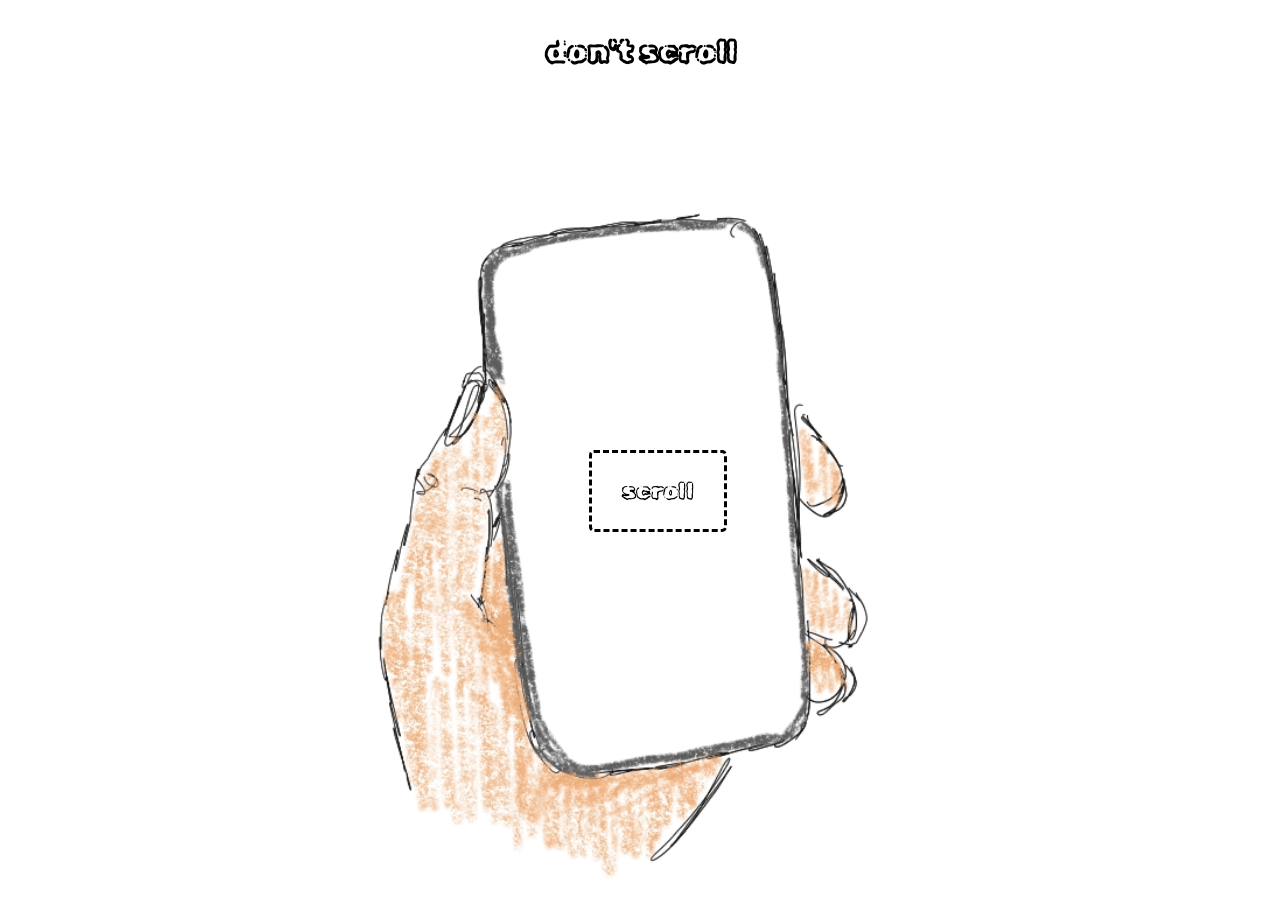
<file: index.html>
<!DOCTYPE html>
<html lang="en">

<head>
    <meta charset="UTF-8">
    <meta name="viewport" content="width=device-width, initial-scale=1.0">
    <title>Final Site</title>
    <link rel="stylesheet" href="css/style.css">
    <link rel="preconnect" href="https://fonts.googleapis.com">
    <link rel="preconnect" href="https://fonts.gstatic.com" crossorigin>
    <link href="https://fonts.googleapis.com/css2?family=Rubik+Burned&display=swap" rel="stylesheet">

</head>
<h1><a href="index.html">don't scroll</h1></a>

<body>
    <img src="gifs/watch.gif" alt="watch">
    <a href="scroll1.html" class="button">scroll</a>
    <script src="js/script.js"></script>
</body>

</html>
</file>
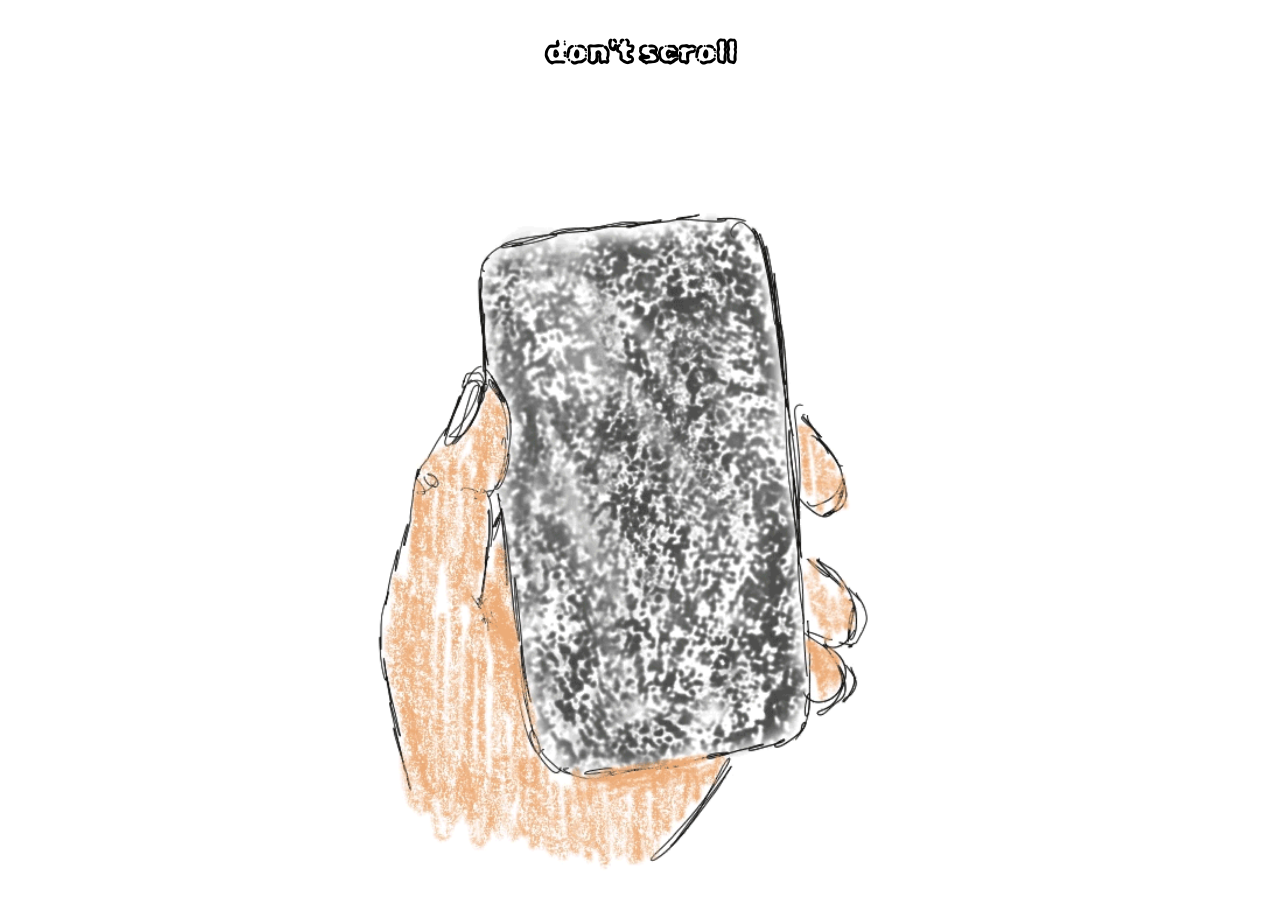
<file: end.html>
<!DOCTYPE html>
<html lang="en">

<head>
    <meta charset="UTF-8">
    <meta name="viewport" content="width=device-width, initial-scale=1.0">
    <title>Final Site - End</title>
    <link rel="stylesheet" href="css/style.css">
    <link rel="preconnect" href="https://fonts.googleapis.com">
    <link rel="preconnect" href="https://fonts.gstatic.com" crossorigin>
    <link href="https://fonts.googleapis.com/css2?family=Rubik+Burned&display=swap" rel="stylesheet">

</head>

<h1><a href="index.html">don't scroll</h1></a>

<body>
    <img src="gifs/scroll-end.gif" alt="watch">
    <script src="js/script.js"></script>

</body>

</html>
</file>
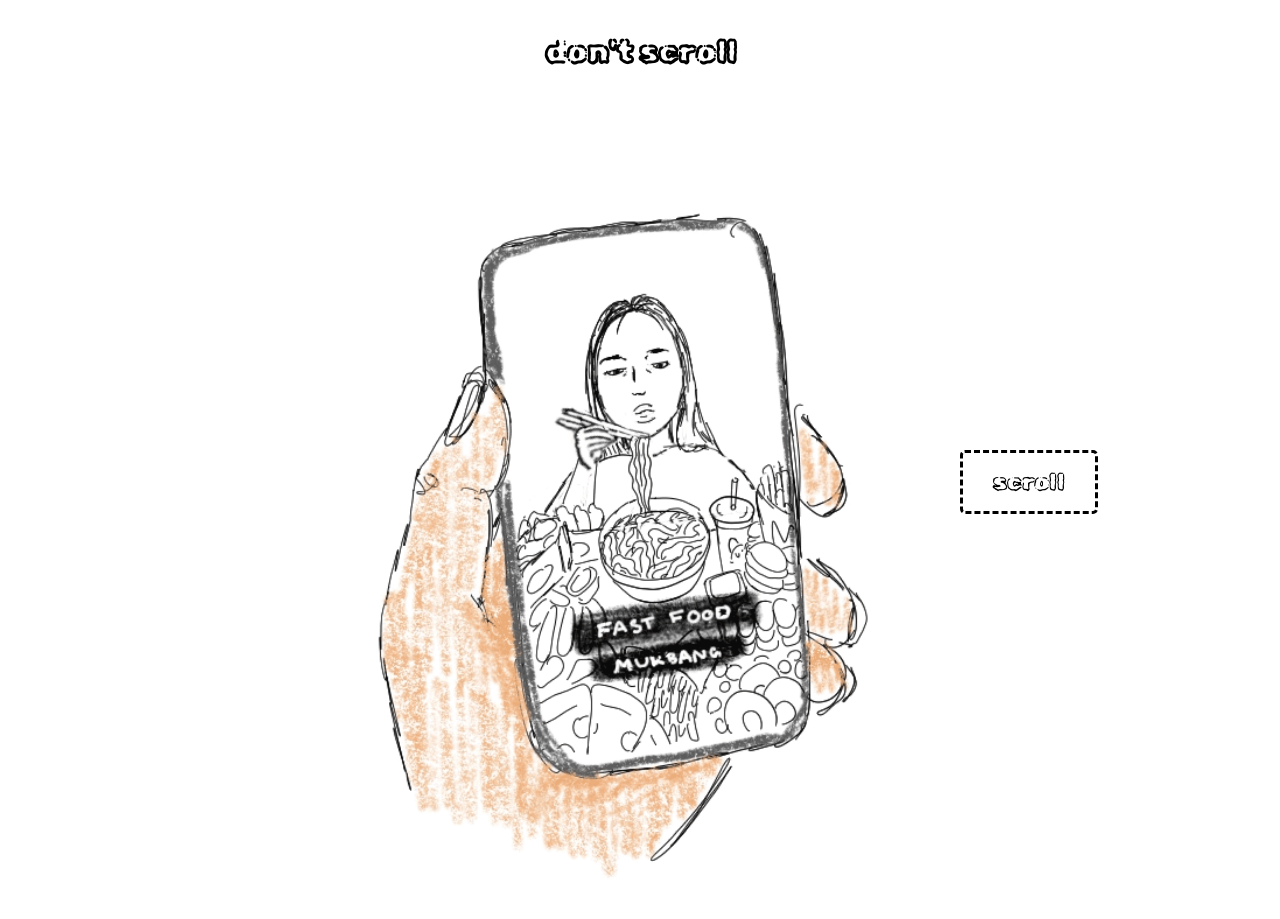
<file: scroll1.html>
<!DOCTYPE html>
<html lang="en">

<head>
    <meta charset="UTF-8">
    <meta name="viewport" content="width=device-width, initial-scale=1.0">
    <title>Final Site - Scroll1</title>
    <link rel="stylesheet" href="css/style.css">
    <link rel="preconnect" href="https://fonts.googleapis.com">
    <link rel="preconnect" href="https://fonts.gstatic.com" crossorigin>
    <link href="https://fonts.googleapis.com/css2?family=Rubik+Burned&display=swap" rel="stylesheet">

</head>
<h1><a href="index.html">don't scroll</h1></a>

<body>
    <img id="gifDisplay" src="gifs/scroll-mukbang.gif" alt="scroll">
    <script src="js/script.js"></script>
    <a href="scroll2.html" class="button2">scroll</a>
</body>

</html>
</file>
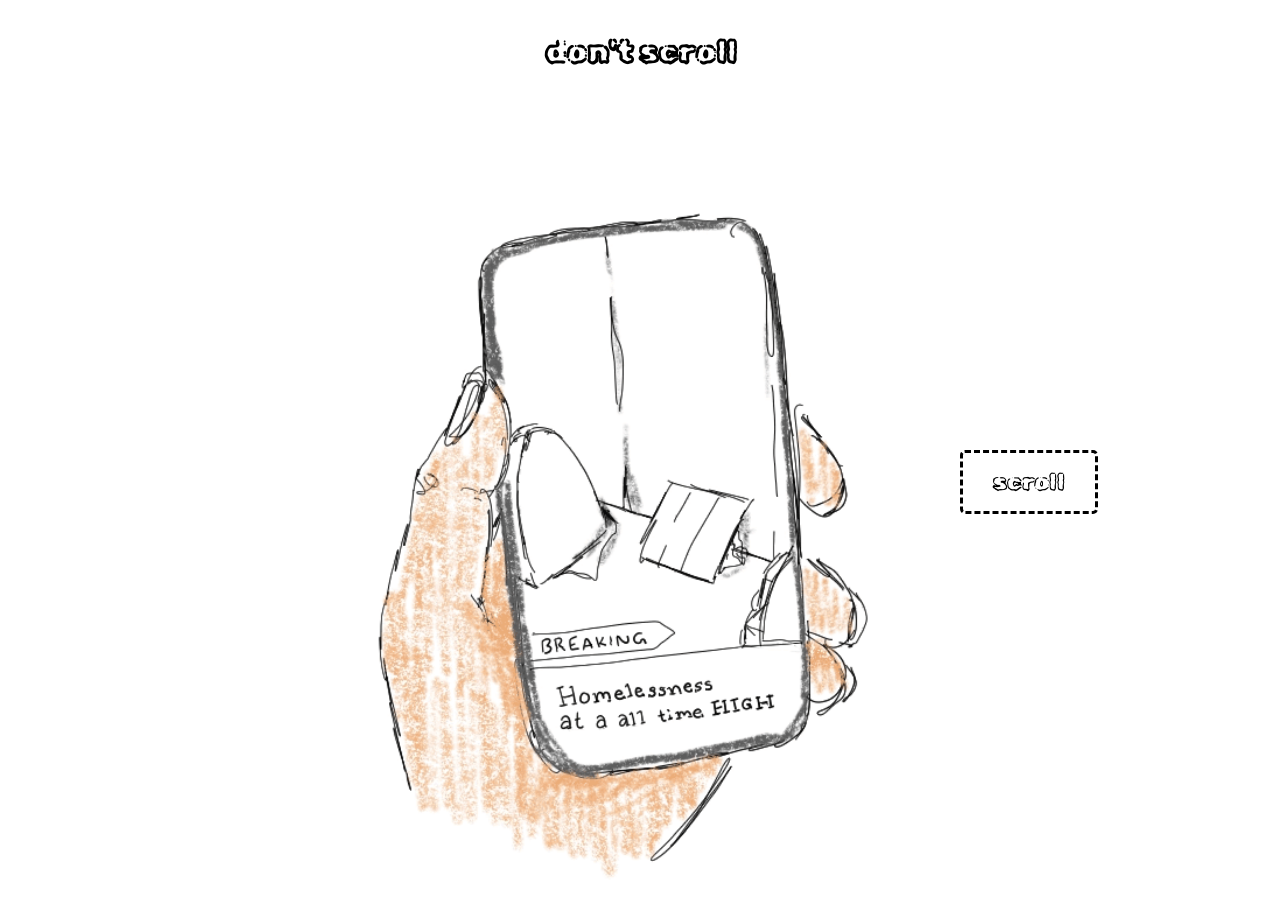
<file: scroll2.html>
<!DOCTYPE html>
<html lang="en">

<head>
    <meta charset="UTF-8">
    <meta name="viewport" content="width=device-width, initial-scale=1.0">
    <title>Final Site - Scroll2</title>
    <link rel="stylesheet" href="css/style.css">
    <link rel="preconnect" href="https://fonts.googleapis.com">
    <link rel="preconnect" href="https://fonts.gstatic.com" crossorigin>
    <link href="https://fonts.googleapis.com/css2?family=Rubik+Burned&display=swap" rel="stylesheet">

</head>
<h1><a href="index.html">don't scroll</h1></a>

<body>
    <img id="gifDisplay2" src="gifs/scroll-news.gif" alt="scroll">
    <script src="js/script.js"></script>
    <a href="scroll3.html" class="button2">scroll</a>
</body>

</html>
</file>
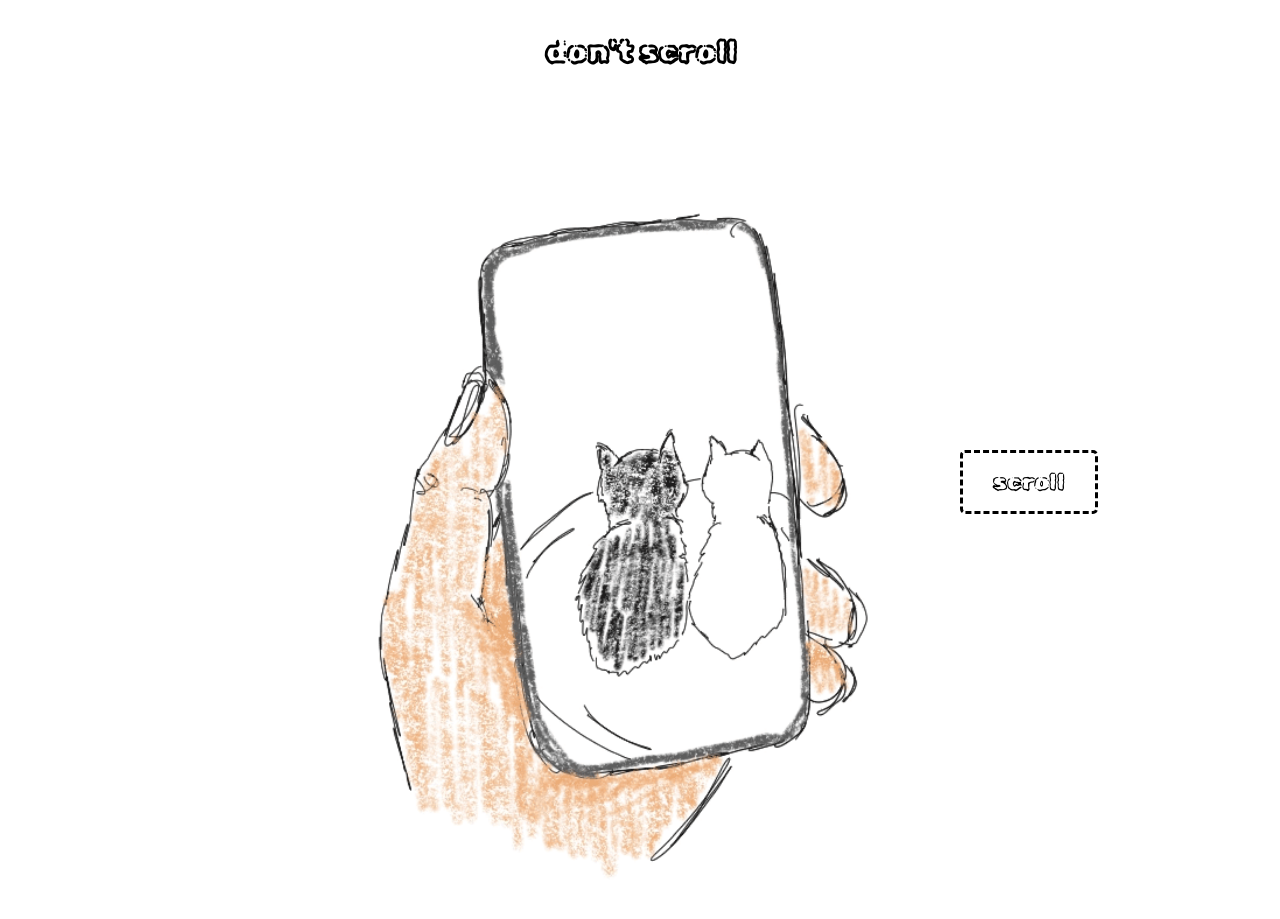
<file: scroll3.html>
<!DOCTYPE html>
<html lang="en">

<head>
    <meta charset="UTF-8">
    <meta name="viewport" content="width=device-width, initial-scale=1.0">
    <title>Final Site - Scroll3</title>
    <link rel="stylesheet" href="css/style.css">
    <link rel="preconnect" href="https://fonts.googleapis.com">
    <link rel="preconnect" href="https://fonts.gstatic.com" crossorigin>
    <link href="https://fonts.googleapis.com/css2?family=Rubik+Burned&display=swap" rel="stylesheet">

</head>
<h1><a href="index.html">don't scroll</h1></a>

<body>
    <img id="gifDisplay3" src="gifs/scroll-cats.gif" alt="scroll">
    <script src="js/script.js"></script>
    <a href="scroll4.html" class="button2">scroll</a>
</body>

</html>
</file>
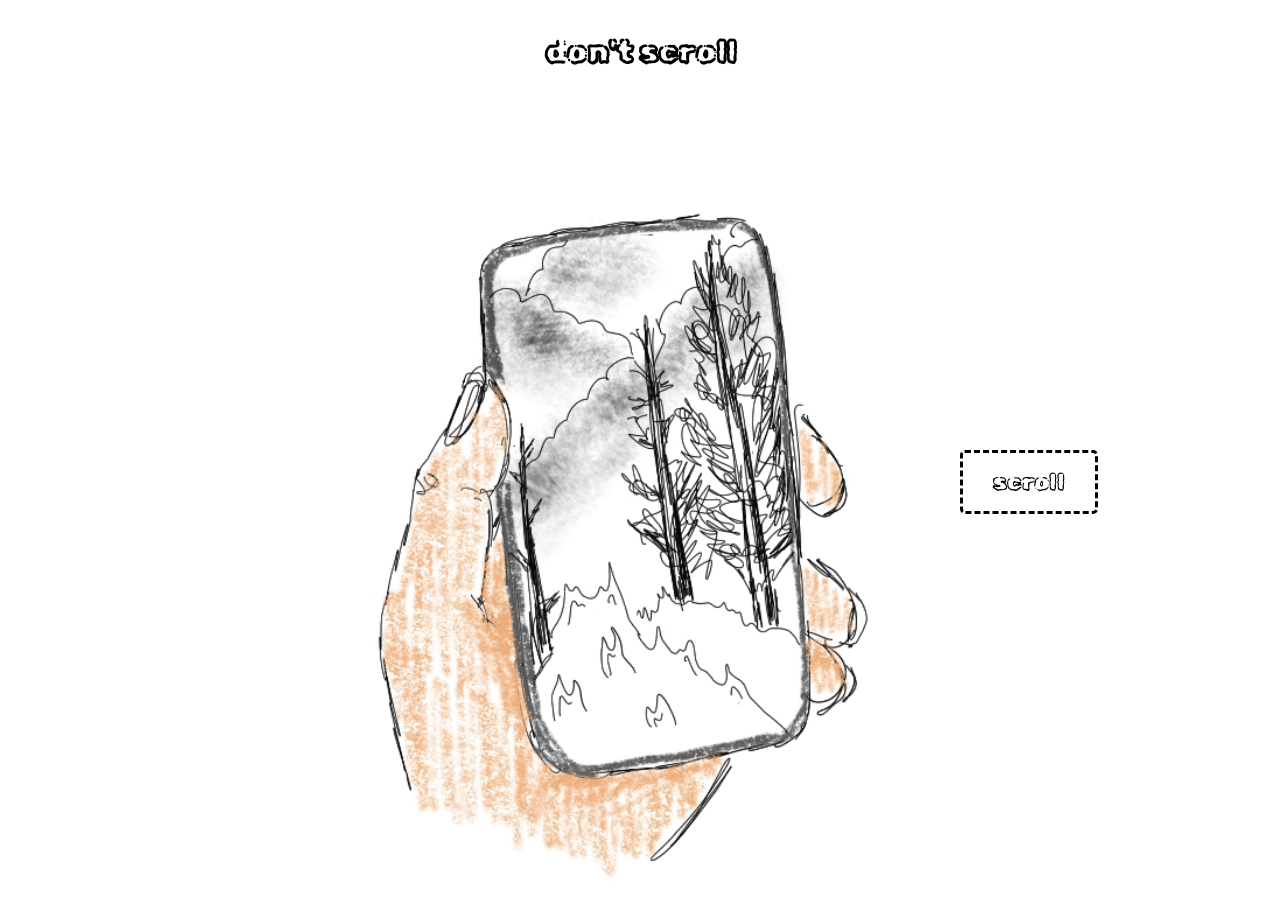
<file: scroll4.html>
<!DOCTYPE html>
<html lang="en">

<head>
    <meta charset="UTF-8">
    <meta name="viewport" content="width=device-width, initial-scale=1.0">
    <title>Final Site - Scroll4</title>
    <link rel="stylesheet" href="css/style.css">
    <link rel="preconnect" href="https://fonts.googleapis.com">
    <link rel="preconnect" href="https://fonts.gstatic.com" crossorigin>
    <link href="https://fonts.googleapis.com/css2?family=Rubik+Burned&display=swap" rel="stylesheet">

</head>
<h1><a href="index.html">don't scroll</h1></a>

<body>
    <img id="gifDisplay4" src="gifs/scroll-fire.gif" alt="scroll">
    <script src="js/script.js"></script>
    <a href="scroll5.html" class="button2">scroll</a>
</body>

</html>
</file>
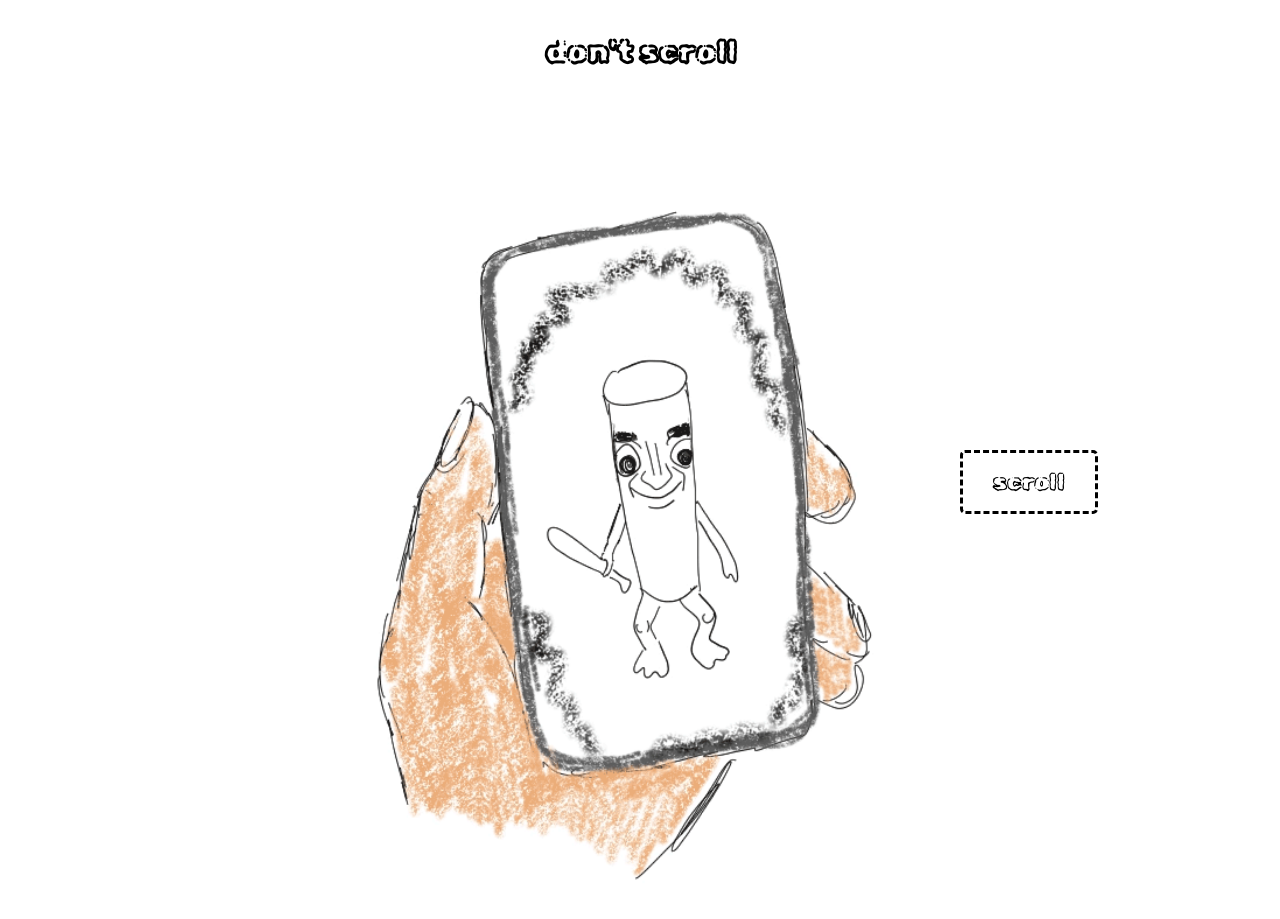
<file: scroll5.html>
<!DOCTYPE html>
<html lang="en">

<head>
    <meta charset="UTF-8">
    <meta name="viewport" content="width=device-width, initial-scale=1.0">
    <title>Final Site - Scroll5</title>
    <link rel="stylesheet" href="css/style.css">
    <link rel="preconnect" href="https://fonts.googleapis.com">
    <link rel="preconnect" href="https://fonts.gstatic.com" crossorigin>
    <link href="https://fonts.googleapis.com/css2?family=Rubik+Burned&display=swap" rel="stylesheet">

</head>
<h1><a href="index.html">don't scroll</h1></a>

<body>
    <img id="gifDisplay5" src="gifs/scroll-meme.gif" alt="scroll">
    <script src="js/script.js"></script>
    <a href="scroll6.html" class="button2">scroll</a>
</body>

</html>
</file>
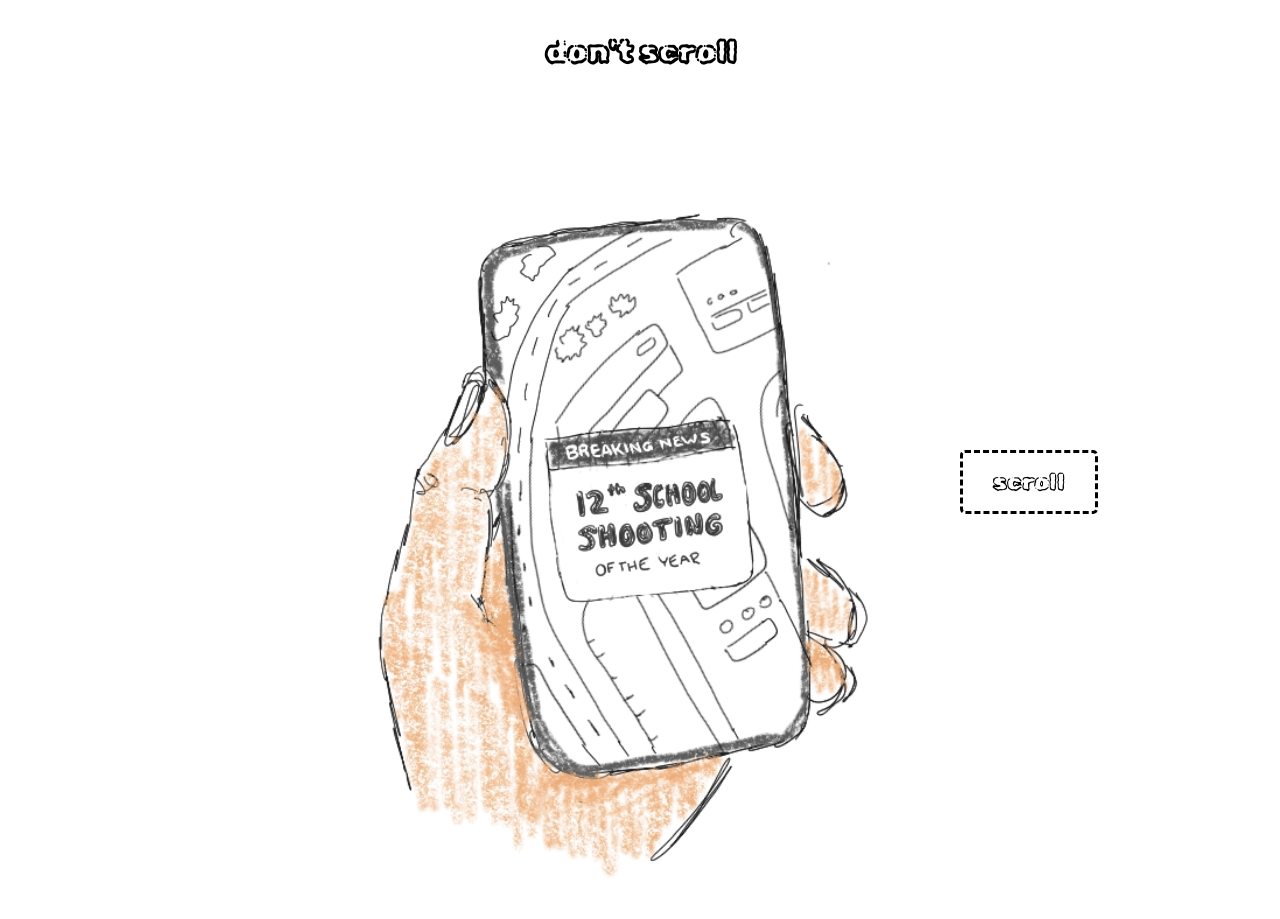
<file: scroll6.html>
<!DOCTYPE html>
<html lang="en">

<head>
    <meta charset="UTF-8">
    <meta name="viewport" content="width=device-width, initial-scale=1.0">
    <title>Final Site - Scroll6</title>
    <link rel="stylesheet" href="css/style.css">
    <link rel="preconnect" href="https://fonts.googleapis.com">
    <link rel="preconnect" href="https://fonts.gstatic.com" crossorigin>
    <link href="https://fonts.googleapis.com/css2?family=Rubik+Burned&display=swap" rel="stylesheet">

</head>
<h1><a href="index.html">don't scroll</h1></a>

<body>
    <img id="gifDisplay6" src="gifs/scroll-news2.gif" alt="scroll">
    <script src="js/script.js"></script>
    <a href="end.html" class="button2">scroll</a>
</body>

</html>
</file>
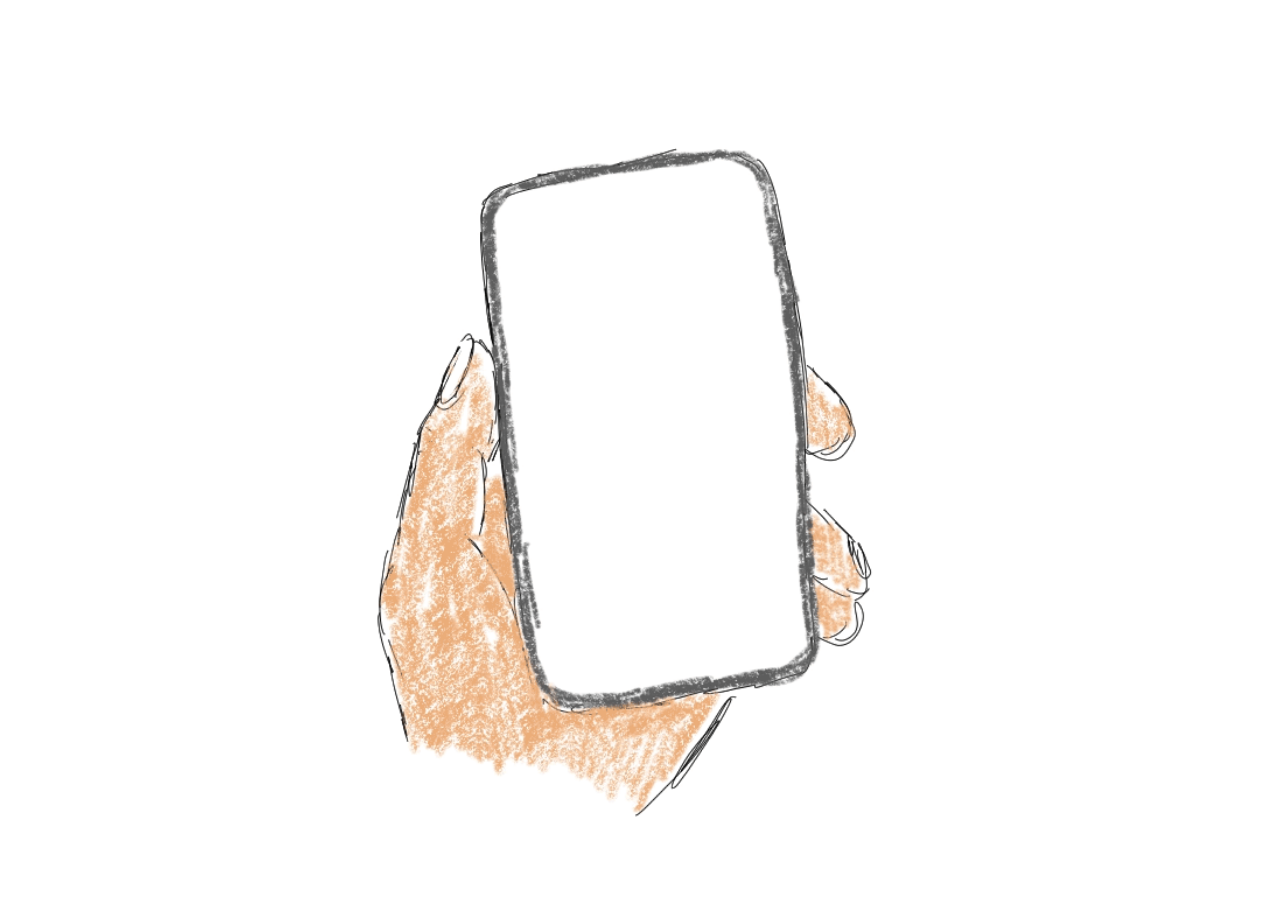
<file: video1.html>
<!DOCTYPE html>
<html lang="en">
<head>
    <meta charset="UTF-8">
    <meta name="viewport" content="width=device-width, initial-scale=1.0">
    <title>Final Site - Video1</title>
    <link rel="stylesheet" href="css/style.css">
    <link rel="preconnect" href="https://fonts.googleapis.com">
    <link rel="preconnect" href="https://fonts.gstatic.com" crossorigin>
    <link href="https://fonts.googleapis.com/css2?family=Rubik+Burned&display=swap" rel="stylesheet">

</head>
<!-- <body onload="switchGif()"> -->
<body>
    <img id="gifDisplay" src="gifs/scroll.gif" alt="scroll">
    <!-- Ensure your gif files (gif1.gif and gif2.gif) are in the same directory -->
    <script src="js/script.js"></script>
</body>
</html>
</file>
<file: css/style.css>
body {
  font-family: "Rubik Burned", system-ui;
  font-weight: 400;
  font-style: normal;
  font-size: 1rem;
  display: flex;
  flex-direction: column;
}

img {
  width: 700px;
  margin: auto;
}

h1 {
  padding-top: 25px;
  margin: auto;
}

a {
  text-decoration: none;
  color: #000000;
}

.button {
  position: absolute;
  top: 50%;
  left: 46%;
  background-color: #ffffff;
  color: #000000;
  font-family: "Rubik Burned";
  font-size: 1.5rem;
  padding: 24px 30px;
  border: dashed;
  border-radius: 5px;
}

.button2 {
  position: absolute;
  top: 50%;
  left: 75%;
  background-color: #ffffff;
  color: #000000;
  font-family: "Rubik Burned";
  font-size: 1.5rem;
  padding: 15px 30px;
  border: dashed;
  border-radius: 5px;
}

.button:hover {
  color: #737373;
}

.button2:hover {
  background-color: #f1f1f1;
}
</file>
